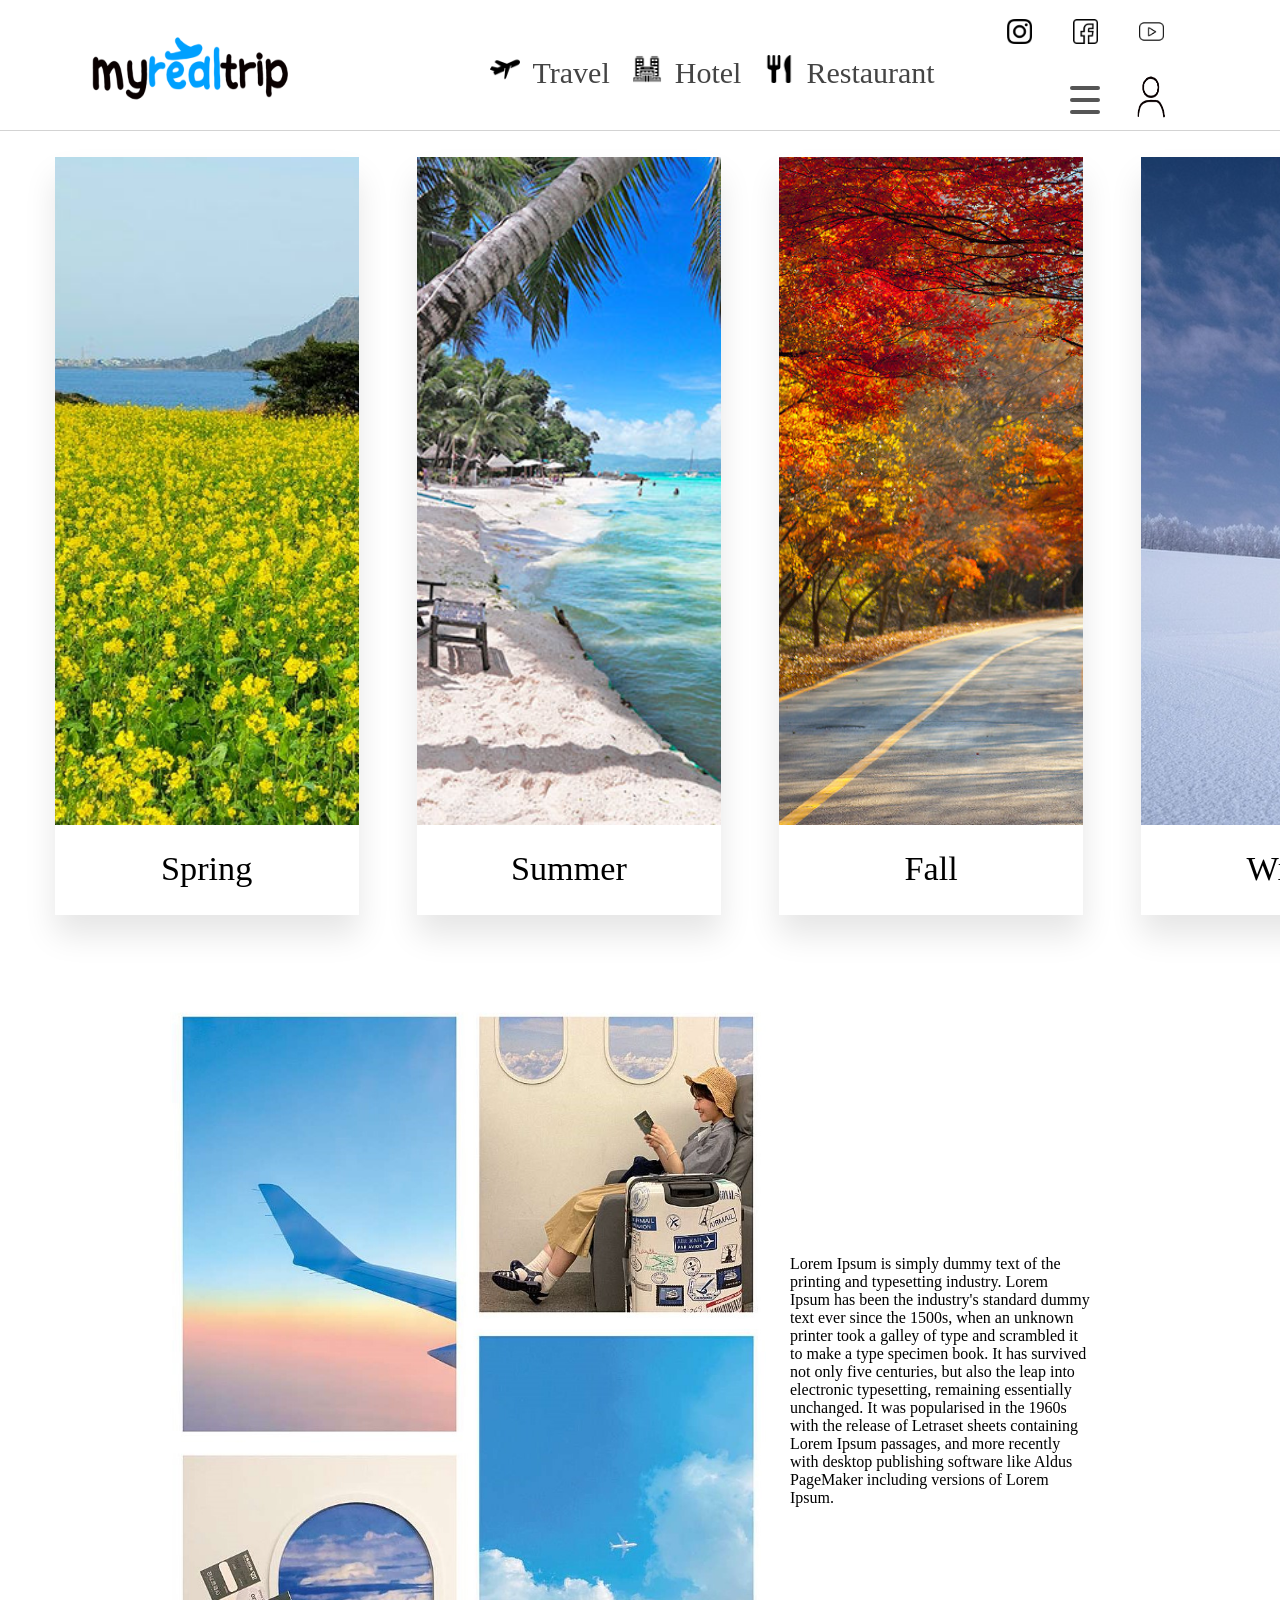
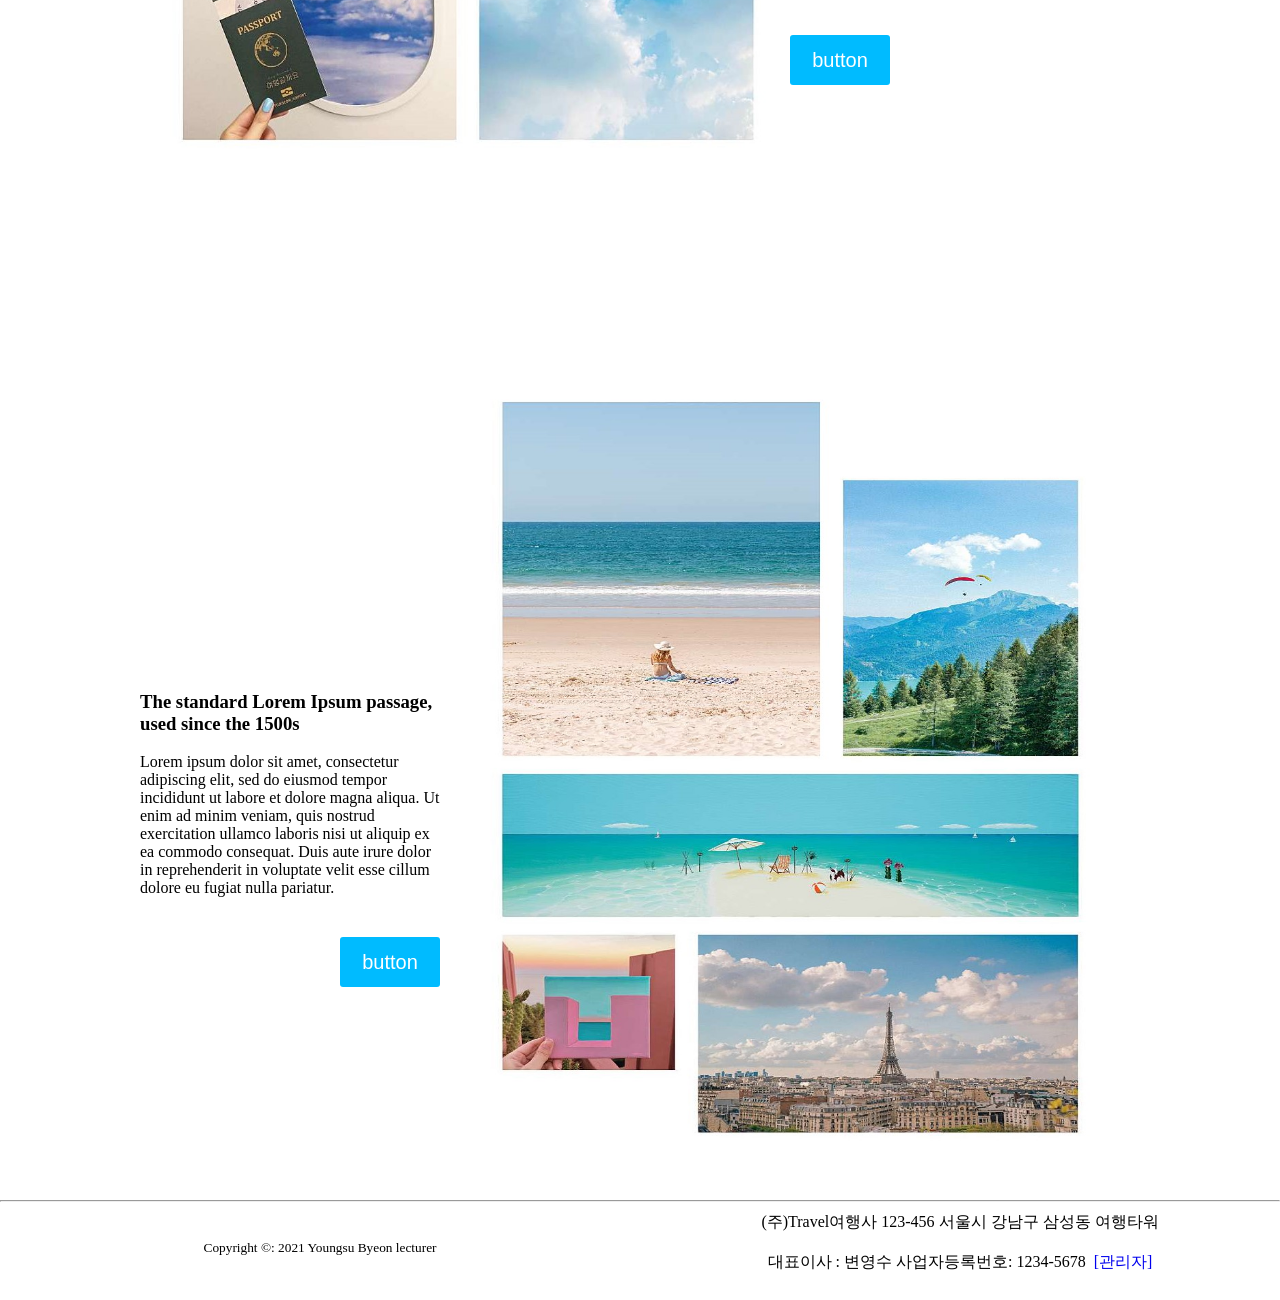
<file: 포트폴리오_집/src/main/webapp/MainPage.html>
<!DOCTYPE html>
<html>
<head>
<meta charset="UTF-8">
<title>MainPage</title>
<link rel="stylesheet" type="text/css" href="MainPageCSS/main.css" />
<link rel="stylesheet" type="text/css" href="MainPageCSS/mainPage_con.css" />
<link rel="stylesheet" type="text/css" href="HeaderCSS/head.css" />

<script type="text/javascript" src="HeaderJS/jquery-1.8.1.min.js"></script>
<script src="http://code.jquery.com/jquery-1.8.3.min.js"></script>
<script type="text/javascript" src="HeaderJS/respond.src.js"></script>
<script type="text/javascript" src="HeaderJS/jquery.js"></script>
<script type="text/javascript" src="HeaderJS/head.js"></script>

<style type="text/css">

	.foot { width: 100%; height: 100px; text-align: center; 
		position: absolute; left: 0; bottom: -2000px;}
	.footCopy { width: 50%; float:left; line-height: 90px;}	
	.footCompany {width: 50%; float: right; line-height: 40px;}	

</style>
</head>
<body>
	<input type="checkbox" id="sidebar">
	<header>
		<div class="header">
			<nav class="mainMenu">
				<a href="MainPage.html"><img alt="logo" src="images/logo_black.png" width="200px" height="80px" class="headLogoImg"></a>
				<h1 class="skip">메인메뉴</h1>
				<ul class="mainMenuList">
					<li class="dropDown">
						<a href="travelPage.jsp" class="travelIcon">
							<img alt="여행지" src="images/airplane_black.png">
							<img alt="여행지" src="images/airplane_white.png">
							<span>Travel</span>
						</a>
						<div class="dropDown_list" id="list1">
							<a href="#">서울</a>
							<a href="#">경기도</a>
							<a href="#">강원도</a>
							<a href="#">충청도</a>
							<a href="#">전라도</a>
							<a href="#">경상도</a>
						</div>
					</li>
					<li class="dropDown">
						<a href="hotelPage.jsp" class="hotelIcon">
							<img alt="숙박" src="images/hotel_black.png">
							<img alt="숙박" src="images/hotel_white.png">
							<span>Hotel</span>
						</a>
						<div class="dropDown_list" id="list2">
							<a href="#">호텔</a>
							<a href="#">펜션</a>
							<a href="#">게스트하우스</a>
							<a href="#">모텔</a>
						</div>
					</li>
					<li class="dropDown">
						<a href="restaurantPage.jsp" class="restaurantIcon">
							<img alt="음식점" src="images/restaurant_black.png">
							<img alt="음식점" src="images/restaurant_white.png">
							<span>Restaurant</span>
						</a>
						<div class="dropDown_list" id="list3">
							<a href="#">한식</a>
							<a href="#">양식</a>
							<a href="#">중식</a>
							<a href="#">일식</a>
							<a href="#">디저트</a>
						</div>
					</li>
				</ul>
				<table >
					<h1 class="skip">SNS 아이콘</h1>
					<tr class="snsImg">
						<td><a href="https://www.instagram.com">
								<img class="instagram1" alt="instagram" 
									src="images/instagram1.png"
									onmouseover="this.src='images/instagram2.png'"
									onmouseout="this.src='images/instagram1.png'">
							</a></td>
						<td><a href="https://www.facebook.com">
								<img class="facebook1" alt="facebook" 
									src="images/facebook1.png"
									onmouseover="this.src='images/facebook2.png'"
									onmouseout="this.src='images/facebook1.png'">
							</a></td>
						<td><a href="https://www.youtube.com">
								<img class="youtube1" alt="youtube" 
									src="images/youtube1.png"
									onmouseover="this.src='images/youtube2.png'"
									onmouseout="this.src='images/youtube1.png'">
							</a></td>
					</tr>
					<h1 class="skip">내정보 / 전체메뉴</h1>
					<tr class="myPage">
						<td></td>
						<td>
							<label class="headMenu">
								<span class="headMenuLine"></span>
								<span class="headMenuLine"></span>
								<span class="headMenuLine"></span>
							</label>
						</td>
						<td>
							<input type="checkbox" id="sidebar">
							<label for="sidebar"><a><img alt="내정보" src="images/사람아이콘.png"></a></label>
						</td>
					</tr>
				</table>
			</nav>
		</div>
	</header>
<!-- 로그인 창 -->
			<div class="login_sideBar">
				<div class="login">
					<div class="closeIcon">
						<legend class="skip">닫기 버튼</legend>
						<input type="checkbox" id="sidebar">
						<label for="sidebar">
							<span></span>
							<span></span>
						</label>
					</div>
					<h1><a href="MainPage.html"><img alt="메인페이지로가는 로고 이미지" src="images/logo_black.png" width="200px" height="100px"></a></h1>
					<form action="Login/login.jsp" method="post" name="loginForm" id="loginForm">
						<legend class="skip">로그인</legend>
						<p>
							<label for="loginId" class="skip">아이디</label>
							<input id="loginId" name="user_id" type="text" placeholder="아이디">
						</p>
						<p>
							<label for="loginPw" class="skip">비밀번호</label>
							<input id="loginPw" name="user_pw" type="password" placeholder="비밀번호">
						</p>
						<ul>
							<li><label class="remember"><input type="checkbox" name="idsave" value="saveOk">아이디 저장</label></li>
							<li><input type="submit" name="submit" value="로그인" onclick="sendit()">
						</ul>
					</form>
					<div class="login-help">
						<input type="checkbox" id="popup">
						<label for="popup"><a><span>아이디 / 비밀번호 찾기</span></a></label>
						<div>
							<label for="popup"></label>
						</div>
					</div>
					<div class="join_membership">
						<input type="checkbox" id="join_member">
						<label for="join_member"><a href="#"><span>회원가입</span></a></label>
					</div>
				</div>
			</div>
			<label for="sidebar" class="background"></label>
		
<!-- 아이디 / 비밀번호 찾기 팝업창 -->
		<div class="Login_Help_Page">
			<legend class="skip">닫기 버튼</legend>
			<div class="loginCloseIcon">
				<input type="checkbox" id="loginClose">
				<label for="popup">
					<span></span>
					<span></span>
				</label>
			</div>
			<a href="MainPage.html"><img src="images/logo_black.png" width="200" height="100"></a>
			<ul class="tab_title">
				<li class="on">아이디 찾기</li>
				<li>비밀번호 찾기</li>
			</ul>
			<div class="tab_cont">
				<div class="on">
					<h3>아이디 찾기</h3>
					<p>가입시 입력하신 이메일을 통해 찾을 수 있습니다.</p>
					<form action="#" method="post" name="findId" id="findId">	
						<table class="type1">
							<tr>
							 	<th><input type="text" name="name" placeholder="이름"></th>
							</tr>
							<tr>
								<th><input type="text" name="email" placeholder="이메일"></th>
							</tr>
							<tr>
								<th><input class="btn" value="찾기" type="button" onclick="openFindId()"></th>
							</tr>
						
						</table>
					</form>
				</div>
				<div>
					<h3>비밀번호 찾기</h3>
					<p>이름, 가입한 아이디, 이메일을 통해 찾으실 수 있습니다.</p>
					<form action="#" method="post" name="findPw" id="findPw">
						<table class="type2">
							<tr>
								<th><input type="text" name="id" placeholder="아이디"></th>
							</tr>
							<tr>
							 	<th><input type="text" name="name" placeholder="이름"></th>
							</tr>
							<tr>
								<th><input type="text" name="email" placeholder="이메일"></th>
							</tr>
							<tr>
								<th><input class="btn" type="button" value="찾기" onclick="openFindPw()"></th>
							</tr>
						</table>
					</form>
				</div>
			</div>
		</div>
		
		
<!-- 회원가입 팝업 창 -->
		<div class="joinPage">
			<legend class="skip">닫기버튼</legend>
			<div class="joinPage_closeIcon">
				<input type="checkbox" id="joinPageClose">
				<label for="join_member">
					<span></span>
					<span></span>
				</label>
			</div>
			<a href="MainPage.html"><img alt="메인페이지로 가는 로고이미지" src="images/logo_black.png"></a>
			<form action="Register/register.jsp" method="post" name="joinForm" id="registerForm" onsubmit="return checkValue()">
				<p>
					<label for="joinId"	class="skip">아이디</label>
					<input id="joinId" type="text" placeholder="아이디" name="id" onkeydown="inputIdChk()">
					<a href="#"><input id="joinId_check" type="button" value="중복확인" onclick="openIdChk()" target="_blank"></a>
					<input type="hidden" name="idDuplication" value="idUncheck">
				</p>
				<p>
					<label for="joinPw" class="skip">비밀번호</label>
					<input id="joinPw" type="password" placeholder="비밀번호" onchange="check_pw()" name="pw">
				</p>
				<p>
					<label for="joinPw" class="skip">비밀번호 재확인</label>
					<input id="joinPw2" type="password" placeholder="비밀번호 재확인" onchange="check_pw()" name="pw2">
					<br>&nbsp;<span id="check"></span>
				</p>
				<p>
					<label for="joinName" class="skip">이름</label>
					<input id="joinName" type="text" placeholder="이름" name="name">
				</p>
				<p>
					<label for="joinBirth" class="skip">생년월일</label>
					<input id="joinYear" type="text" placeholder="생년(4자)" maxlength="4" name="year">
					<label for="user_Month" class="skip">생월</label>
					<select id="joinMonth" name="month">
						<option value="00">월</option>
						<option value="01">1</option>
						<option value="02">2</option>
						<option value="03">3</option>
						<option value="04">4</option>
						<option value="05">5</option>
						<option value="06">6</option>
						<option value="07">7</option>
						<option value="08">8</option>
						<option value="09">9</option>
						<option value="10">10</option>
						<option value="11">11</option>
						<option value="12">12</option>
					</select>
					<label for="joinDay" class="skip">생일</label>
					<input id="joinDay" type="text" placeholder="일" maxlength="2" name="day">
				</p>
				<p class="joinGender_box">
					<label for="joinGender">성별</label>
					<input type="radio" name="gender" id="joinGender_male" value="남"><label for="joinGender_male">남</label>
					<input type="radio" name="gender" id="joinGender_female" value="여"><label for="joinGender_female">여</label>
				</p>
				<p>
					<label for="joinEmail" class="skip">이메일</label>
					<input id="joinEmail" type="text" placeholder="본인 확인 이메일" name="email">
				</p>
				<p>
					<label for="joinPhone" class="skip">휴대폰 번호</label>
					<input id="joinPhone" type="text" placeholder="전화번호 입력 '-'제외" maxlength="11" name="phone">
					<input id="joinPhone_codeGet" type="button" value="인증번호 받기">
					<input id="joinPhone_codeEnter" type="text" placeholder="인증번호를 입력하세요">
				</p>
				<p>
					<label for="joinBtn" class="skip">가입하기</label>
					<input id="joinBtn" type="submit" value="가입하기">
				</p>
			</form>
		</div>

		
<!-- 전체 메뉴 영역 -->
	<section>
		<div class="allMenu">
			<nav id="allMenu_box">
				<div class="searchAera">
					<table> 
						<tr>
							<th id="searchIcon">
								<div class="search">
									<form action="" autocomplete="on">
										<input id="search" name="search" type="text" placeholder="검색어를 입력해 주세요">
										<input id="search_submit" value="Rechercher" type="submit">
									</form>
								</div>
							</th>
							<th>
								<div class="popular_search">
									<ul class="rank-list">
						             	<li>인기 검색어</li>
						                <li><a href="#">1 순위</a></li>
						                <li><a href="#">2 순위</a></li>
						                <li><a href="#">3 순위</a></li>
						                <li><a href="#">4 순위</a></li>
						                <li><a href="#">5 순위</a></li>
						                <li><a href="#">6 순위</a></li>
						                <li><a href="#">7 순위</a></li>
						                <li><a href="#">8 순위</a></li>
						                <li><a href="#">9 순위</a></li>
						                <li><a href="#">10 순위</a></li>
						        	</ul>
					            </div>
							</th>

	
<script type="text/javascript">

$(document).ready(function(){
	var height =  $(".popular_search").height();
	var num = $(".rank-list li").length;
	var max = height * num;
	var move = 0;
	function noticeRolling(){
		move += height;
		$(".rank-list").animate({"top":-move},600,function(){
			if( move >= max ){
				$(this).css("top",0);
				move = 0;
			};
		});
	};
	noticeRollingOff = setInterval(noticeRolling,2000);
});		
        
</script>

							<th class="allMenu_close">
								<input type="checkbox" id="allMenu_close">
									<label>
										<span></span>
										<span></span>
									</label>
							</th>
						</tr>
					</table>
				</div>
				<h1 class='skip'>전체메뉴</h1>
				<ul class="allMenu_list">
					<li><a href="travelPage.jsp" id="allMenu_nav">Travel</a>
						<ul class="">
							<li id="travel_seoul"><a href="#">서울</a></li>
							<li id="travel_gyeonggi"><a href="#">경기도</a></li>
							<li id="travel_gangwon"><a href="#">강원도</a></li>
							<li id="travel_chungcheong"><a href="#">충청도</a></li>
							<li id="travel_jeolla"><a href="#">전라도</a></li>
							<li id="travel_gyeongsang"><a href="#">경상도</a></li>
						</ul>
					</li>
					<li><a href="hotelPage.jsp" id="allMenu_nav">Hotel</a>
						<ul>
							<li id="travel_hotel"><a href="#">호텔</a></li>
							<li id="travel_pension"><a href="#">펜션</a></li>
							<li id="travel_guestHouse"><a href="#">게스트하우스</a></li>
							<li id="travel_motel"><a href="#">모텔</a></li>
						</ul>
					</li>
					<li><a href="restaurantPage.jsp" id="allMenu_nav">Restaurant</a>
						<ul>
							<li id="travel_korean"><a href="#">한식</a></li>
							<li id="travel_western"><a href="#">양식</a></li>
							<li id="travel_chinese"><a href="#">중식</a></li>
							<li id="travel_japanese"><a href="#">일식</a></li>
							<li id="travel_dessert"><a href="#">디저트</a></li>
						</ul>
					</li>
					<li><a href="ex.html" id="allMenu_nav">Information</a>	
						<ul>
							<li id="information_transportation"><a href="#">대중교통</a></li>
							<li id="information_picture"><a href="#">관광사진</a></li>
							<li id="information_promotionVideo"><a href="#">홍보영상</a></li>
							<li id="information_notice"><a href="#">공지사항</a></li>
						</ul>
					</li>	
				</ul>
				
				<div class="menuRecommend">
					빨간색에서
				</div>
				<div class="allMenu_ListCon">
					<div class="allMenu_List travel_seoul" id="allMenu_list">
						서울 추천 컨텐츠
					</div>
					<div class="allMenu_List travel_gyeonggi" id="allMenu_list">
						경기도 추천 컨텐츠
					</div>
					<div class="allMenu_List travel_gangwon" id="allMenu_list">
						강원도 추천 컨텐츠
					</div>
					<div class="allMenu_List travel_chungcheong" id="allMenu_list">
						충청도 추천 컨텐츠
					</div>
					<div class="allMenu_List travel_jeolla" id="allMenu_list">
						전라도 추천 컨텐츠
					</div>
					<div class="allMenu_List travel_gyeongsang" id="allMenu_list">
						경상도 추천 컨텐츠
					</div>
					<div class="allMenu_List hotel_hotel" id="allMenu_list">
						호텔 추천 컨텐츠
					</div>
					<div class="allMenu_List hotel_pension" id="allMenu_list">
						펜션 추천 컨텐츠
					</div>
					<div class="allMenu_List hotel_guestHouse" id="allMenu_list">
						게스트하우스 추천 컨텐츠
					</div>
					<div class="allMenu_List hotel_motel" id="allMenu_list">
						모텔추천 컨텐츠
					</div>
					<div class="allMenu_List restaurant_korean" id="allMenu_list">
						한식 추천 컨텐츠
					</div>
					<div class="allMenu_List restaurant_western" id="allMenu_list">
						양식 추천 컨텐츠
					</div>
					<div class="allMenu_List restaurant_chinese" id="allMenu_list">
						중식 추천 컨텐츠
					</div>
					<div class="allMenu_List restaurant_japanese" id="allMenu_list">
						일식 추천 컨텐츠
					</div>
					<div class="allMenu_List restaurant_dessert" id="allMenu_list">
						디저트 추천 컨텐츠
					</div>
					<div class="allMenu_List information_transportation" id="allMenu_list">
						대중교통 추천 컨텐츠
					</div>
					<div class="allMenu_List information_picture" id="allMenu_list">
						관광사진 추천 컨텐츠
					</div>
					<div class="allMenu_List information_promotionVideo" id="allMenu_list">
						홍보영상 추천 컨텐츠
					</div>
					<div class="allMenu_List information_notice" id="allMenu_list">
						공지사항 추천 컨텐츠
					</div>
				</div>
			</nav>
		</div>
	</section>
	
	<div class="container1">
		<div class="box">
			<img alt="봄" src="images/spring.jpg" width="680" height="510">
			<span>Spring</span>
		</div>
		<div class="box">
			<img alt="여름" src="images/summer.jpg" width="680" height="510">
			<span>Summer</span>
		</div>
		<div class="box">
			<img alt="가을" src="images/fall.jpg" width="680" height="510">
			<span>Fall</span>
		</div>
		<div class="box">
			<img alt="겨울" src="images/winter.jpg" width="680" height="510">
			<span>Winter</span>
		</div>
	</div>
	
	<div class="travel_container">
		<div>
			<img src="images/여행사진1.jpg" width="600" height="750">
		</div>
		<div>
			<p class="firstExplain">
				Lorem Ipsum is simply dummy text of the printing and typesetting industry. 
				Lorem Ipsum has been the industry's standard dummy text ever since the 1500s, 
				when an unknown printer took a galley of type and scrambled it to make a type specimen book. 
				It has survived not only five centuries, but also the leap into electronic typesetting, remaining essentially unchanged. 
				It was popularised in the 1960s with the release of Letraset sheets containing Lorem Ipsum passages, 
				and more recently with desktop publishing software like Aldus PageMaker including versions of Lorem Ipsum.
			</p>
			<a href="#"><input type="button" value="button" id="firstExplainBtn"></a>
		</div>
	</div>
	
	<div class="hotel_container">
		<div>
			<img src="images/여행사진2.jpg" width="600px" height="750">
		</div>
		<div class="secondExplain">
			<h3>The standard Lorem Ipsum passage,<br> used since the 1500s</h3>
			<br>
			<p>
				Lorem ipsum dolor sit amet, consectetur adipiscing elit, 
				sed do eiusmod tempor incididunt ut labore et dolore magna aliqua. 
				Ut enim ad minim veniam, quis nostrud exercitation ullamco laboris nisi ut aliquip ex ea commodo consequat. 
				Duis aute irure dolor in reprehenderit in voluptate velit esse cillum dolore eu fugiat nulla pariatur.
			</p>
			<a href="#"><input type="button" value="button" id="secondExplainBtn"></a>
		</div>
	</div>
	
	<footer>
		<div class="foot">
			<hr>
			<div class="footCopy">
				<small class="copy">Copyright &copy: 2021 Youngsu Byeon lecturer </small>
			</div>
			<div class="footCompany">
				<p>(주)Travel여행사 123-456 서울시 강남구 삼성동  여행타워</p>
				<p>대표이사 : 변영수  사업자등록번호: 1234-5678&nbsp;&nbsp;<a href="AdminPage/adminLoginForm.jsp">[관리자]</a></p>
			</div>	
		</div>
	</footer>
</body>
</html>
</file>
<file: 포트폴리오_집/src/main/webapp/MainPageCSS/main.css>
@charset "utf-8";

	* {padding: 0; margin: 0 auto; }
	* a {text-decoration: none;}
	* li {list-style: none;}
	.skip, #skip {position: absolute; left: -9999px;}
</file>
<file: 포트폴리오_집/src/main/webapp/MainPageCSS/mainPage_con.css>
@charset "utf-8";


	.container1{
		display: flex; width: 1500px; padding: 2% 2%;
		box-sizing: border-box; height: 90vh;}
	.box{
		flex: 1; overflow: hidden; margin: 0 2%;
		transition: 0.5s; line-height: 0;
		box-shadow: 0 20px 30px rgba(0, 0, 0, 0.1);}
	.box > img {
	  width: 200%; height: calc(100% - 10vh);
	  object-fit: cover; transition: .5s;}
	
	.box > span {
	  font-size: 3.8vh; text-align: center; line-height: 2.6;
	  display: block; height: 10vh;}
	
	.box:hover { flex: 1 1 60%; }
	.box:hover > img {width: 100%; height: 100%;}
	
	/* 메인페이지 여행지 컨테이너*/
	.travel_container { width: 1100px; height: 950px;}
	.travel_container img{ margin-left: 80px; margin-top: 60px;	}
	.firstExplain {
		position: relative; top: -500px; left: 300px;
		width: 300px; height: 400px;
	}
	#firstExplainBtn {
		position: relative; top: -520px; left: 700px;
		width: 100px; height: 50px;
		background: #0bff;
		font-size: 20px; color: #fff;
		border: none;
		border-radius: 3px;
		cursor: pointer;
	}
	#firstExplainBtn:hover {background: #00ace6;}
		
	.hotel_container { width: 1100px; height: 950px;}
	.hotel_container img{ float: right; margin-right: 100px; margin-top: 100px;}
	.secondExplain { width: 300px; height: 500px; float: left; margin-top: 400px; margin-left: 50px;}
	#secondExplainBtn {
		float: right; margin-top:40px;
		width: 100px; height: 50px;
		background: #0bff;
		font-size: 20px; color: #fff;
		border: none;
		border-radius: 3px;
		cursor: pointer;
	}
	#secondExplainBtn:hover {background: #00ace6;}
</file>
<file: 포트폴리오_집/src/main/webapp/HeaderCSS/head.css>
@charset "utf-8";

/* 전체 헤드영역 */
		header {width: 100%; height: 130px; border-bottom: 1px solid lightgray;}
		
	/* 헤드영역 */
		.header {width: 1100px; height: 130px; z-index:90;
				position:relative; float:left; left: 50%; transform:translateX(-50%);}
		
		/* 헤드영역 로고이미지 */
		.headLogoImg {margin:30px auto; float: left;}
		
		
	/* 헤드영역 메뉴리스트 */
		.mainMenuList {position:relative; float:left; margin: 55px 0 0 190px;}
		.mainMenuList a {color: #444; }
		.mainMenuList li {display: inline; font-size: 30px; padding: 0 5px;}
		
		/* 메뉴리스트의 이미지 아이콘 */
		.mainMenuList img {width: 30px; height: 28px; padding: 0 5px;}
		
		/* 메뉴리스트 호버 효과 */
		.mainMenuList li a {position: relative;}
		
		/* 밑줄 생성 / 제거 효과 */
		.mainMenuList li a:hover:before{
			width: 100%; background: #0bff;
			border-radius: 0 0 3px 3px;
			transition: width .2s linear;}
		.mainMenuList li a:before {
			content: ''; position: absolute;
			bottom: 0px; left: 0; width: 0; height: 2px;
			border-radius: 0 0 3px 3px;
			background: #0bff; 
			transition: width .2s linear;}
			
		/* 풀업 효과 */
		/* .mainMenuList li a:after{
			content: ''; position: absolute;
		    width: 100%; height: 0px;
		    left: 0px; bottom: 0px;
		    background: #0bff;  color:white;
		    opacity: 0.3;
		    border-radius: 3px;
		    box-shadow: 2px 2px 4px #0bff;
		    transition: all .3s linear .2s;}
		.mainMenuList li a:hover:after{height: 100%;} */
		
		/* 메뉴 텍스트 호버 효과 */
		/* .mainMenuList li a:hover{
			transition: all .2s linear .6s; 
			border-radius: 3px;
			color: white; background: #0bff;} */
		
		/* 메뉴 아이콘 호버 효과 */	
		.travelIcon img:nth-child(2){
			position: absolute; 
			top: 5px; left: 0; 
			opacity: 0; transition: opacity .2s linear;}
		.travelIcon:hover img:first-child{
			opacity: 0; transition: opacity .2s linear;}
		.travelIcon:hover img:nth-child(2) {opacity: 1;}
		
		.hotelIcon img:nth-child(2){
			position: absolute; 
			top: 5px; left: 0; 
			opacity: 0; transition: opacity .2s linear;}
		.hotelIcon:hover img:first-child{
		opacity: 0; transition: opacity .2s linear;}
		.hotelIcon:hover img:nth-child(2) {opacity: 1;}
		
		.restaurantIcon img:nth-child(2){
			position: absolute; 
			top: 5px; left: 0; 
			opacity: 0; transition: opacity .2s linear;}
		.restaurantIcon:hover img:first-child{
			opacity: 0; transition: opacity .2s linear;}
		.restaurantIcon:hover img:nth-child(2) {opacity: 1;}
		
		/* 카테고리의 리스트 드롭다운 효과 */
		.dropDown_list { display: none; position: absolute; left: 40px; top: 28px;}
		#list1 {left: 20px;}
		#list2 {left: 165px;}
		#list3 {left: 285px;}
		.dropDown_list a {  
			position: relative; display: inline-block;
			font-size: 15px; color: #555;}
	
		.dropDown:hover .dropDown_list {display: inline-block;}
		
		
	/* 해드의 테이블 */
		.mainMenu table {
			float:right; width: 200px; height: 130px;
			text-align: center; margin-right: 5px;}
		.mainMenu table tr td {width: 33px; height: 58px;}
		.mainMenu table .snsImg img {width: 25px; height: 25px;}
		.mainMenu table .myPage img {width: 62px; height: 60px; 
			position: relative; left: -18px; top: -30px;}
		
		/* 메뉴버튼 */
		.headMenu {
			display: block; position: relative;
			width: 30px; height: 30px; cursor: pointer;}
		.headMenu .headMenuLine {
			display: block; cursor: pointer;
			width: 30px; height: 4px; 
			border-radius: 30px; background: #555;
			margin: 8px auto;
			/* -webkit-transition: all 0.3s ease-in-out;
  			-o-transition: all 0.3s ease-in-out; */
  			transition: all 0.3s ease-in-out;}
		.headMenu.is-active .headMenuLine:nth-child(1) {width: 10px;}
		.headMenu.is-active .headMenuLine:nth-child(2) {width: 25px;}
		.headMenu.is-active .headMenuLine:nth-child(3) {width: 18px;}
		.headMenu.is-active .headMenuLine{transform: rotate(-30deg);}
		
		
		
	/* 로그인창 전체 영역 */
		.login_sideBar{
			position:fixed; 
			top:0; right: -500px;
			width: 500px; height: 100%;
			/* background: #00c3ff; */
			background-image: url("../images/cloud.gif");
			background-size: cover;
			transition: all .35s; z-index: 99;
			
			}
		.background{
			position: fixed; 
			top: 0; left: 0;
			width: 100%; height: 100%;
			background: rgba(0, 0, 0, 0.8);
			transition: all .35s;
			opacity: 0; visibility: hidden;
			z-index: 98;}
		
		/* 로그인창 배경 */
		.login{
			position: absolute; 
			left:50%; top: 50%;
			width: 350px; height: 500px;
			background: #fff; 
			transform:translate(-50%, -50%);}
		
		/* 로고 */
		.login img{
			position: absolute; 
			left: 50%; top: 30%;
			transform:translate(-50%, -70%);}
		
		/* 닫기버튼 */
		#sidebar {display: none;}
		#sidebar + label {
			position: relative; display: block; float:right; 
			top: 15px; right: 15px;
			width: 30px; height: 30px; 
			cursor: pointer;}
		#sidebar + label span {
			position: absolute; display: block; 
			width: 100%; height: 5px; 
			border-radius: 30px; background: black;}
		#sidebar + label span:nth-child(1) {top:50%; transform:translateY(-50%) rotate(45deg);}
		#sidebar + label span:nth-child(2)	{top:50%; transform:translateY(-50%) rotate(-45deg);}
		
		/* 로그인 폼 */
		.login form {
			position: absolute; left: 50%; top: 40%;
			transform:translate(-49%, 10%);}
		
		/* .login input[type=text], input[type=password]{
			width: 200px; height: 30px;
			margin-bottom: 15px; padding-left: 5px} */
		#loginId{
			width: 200px; height: 30px;
			margin-bottom: 15px; padding-left: 5px}
		#loginPw{
			width: 190px; height: 30px;
			margin-bottom: 15px; padding-left: 5px}
			
		.login input[type=checkbox] {margin: 0 5px;}
		
		.login input[type=submit] {
			position:relative; float: right; top: -20px;
			color: #fff; background: #0bff; 
			width: 60px; margin-right: 5px;}
		
		/* 아이디 / 비밀번호 찾기 효과 */
		#popup {display: none;} /* 체크 박스를 안보이게 */
		.login-help{
			position: absolute; 
			left: 40%; top: 70%;
			width: 180px; height: 22px;
			transform:translate(-30%, 20%);
			padding: 2px; text-align: center;}
		.login-help label {cursor: pointer;}
		
		/* 가상의 line 생성 */
		.login-help a::before {		/* top line 설정 */
			content: '';
			position: absolute;
			top: 0; left: 0;
			width: 0%; height: 2px;}
			
		.login-help a::after {		/* right line 설정 */
			content: '';
			position: absolute;
			top: 0; right: 0;
			width: 2px; height: 0%;}
			
		.login-help a>span::before {	/* bottom line 설정 */
			content: '';
			position: absolute;
			bottom: 0; right: 0;
			width: 0%; height: 2px;}
			
		.login-help a>span::after {	/* left line 설정 */
			content: '';
			position: absolute;
			bottom: 0; left: 0;
			width: 2px; height: 0%;}
		
		/* line 보여주기 / 사라지기 설정 */
		.login-help a:hover::before{	/* top line */
			width: 100%; background: #0bff;
			transition: width .2s linear;}
		.login-help a::before{
			background: #0bff;
			transition: width .2s linear .6s;}
			
		.login-help a:hover::after{		/* right line */
			height: 100%; background: #0bff;
			transition: height .2s linear .2s;}
		.login-help a::after{
			background: #0bff;
			transition: height .2s linear .4s;}
		
		.login-help a:hover>span::before{		/* bottom line */
			width: 100%; background: #0bff;
			transition: width .2s linear .4s;}
		.login-help a>span::before{
			background: #0bff;
			transition: width .2s linear .2s;}
		
		.login-help a:hover>span::after{	/* left line */
			height: 100%; background: #0bff;
			transition: height .2s linear .6s;}
		.login-help a>span::after{
			background: #0bff;
			transition: height .2s linear;}
		
		/* box-shadow / 글자색 변경 */
		.login-help:hover{
			transition: all 0.4s linear 1s; 
			background: #0bff; color: white;
			box-shadow: 2px 2px 4px #0bff;}
		
		
		/* 아이디 / 비밀번호 찾기 창 영역 */
		.Login_Help_Page {
			position: fixed; left: 50%; top: 50%;
			width: 405px; height: 600px;
			text-align:center;
			transform:translate(-50%, -50%);
			padding: 60px 60px 60px;
			z-index: 100; background: #fff;}
	
		/* 메인페이지 링크 로고 */
		.Login_Help_Page img {width: 200px; height: 100px;}
		
		/* 아이디 비밀번호 탭 메뉴 */
		.tab_title { 
			display: flex; padding: 0; margin: 0; height: 60px;
			list-style: none; cursor: pointer;
			border-bottom: 1px solid #0bff;}
		.tab_title li  {
			display:block; height: 59px; flex: 1;
			border:1px solid #ddd; border-left: none; border-bottom: none; 
			font-size: 20px; color: #505050; text-align: center; line-height: 59px;}
		.tab_title li:first-child  {border-left: 1px solid #ddd;}
		.tab_title li.on {
			position: relative; height: 58px;
			border-color: #0bff; border-top-width: 2px; 
			border-bottom: 1px solid #fff; line-height: 57px;}
		.tab_title li.on:before {
			content: ""; position: absolute;
			left: -1px; top: -2px; width: 1px; height: 100%;
			background: #0bff; border-top: 2px solid #0bff;}
		
		/* 아이디 비밀번호 찾기 텍스트 영역*/
		.tab_cont {padding: 30px 0; border-bottom: 1px solid #444; height: 350px;}
		.tab_cont p {padding: 0 0 30px; border-bottom: 3px solid #444;}
		
		/* 아이디 이름 이메일 영역 테이블 */
		.tab_cont table {margin: 30px auto; width: 250px; height: 100px; }
		/* 텍스트창 영역 */
		.tab_cont input[type=text] {width: 284px; height: 35px; padding: 0 10px;
									box-shadow: 0 14px 30px rgba(0,0,0,0.15); border: none;}
		/* 찾기 버튼 */
		.tab_cont table .btn {width: 308px; height: 35px; background: #0bff; color: #fff; border: none;
								cursor: pointer; box-shadow: 0 14px 30px rgba(0,0,0,0.15);}
		.tab_cont th {padding: 0 0 20px;}
		
		.tab_cont div {display: none;}
		.tab_cont div.on {display: block;}
		
		
		
		/* 회원가입 효과 */
		.join_membership{ 
			position: absolute; left: 50%; top: 80%;
			width: 70px; height: 23px; text-align: center;
			transform:translate(-50%, -40%);
		}
		#join_member {display: none;} /* 회원가입 체크박스 안보이게 */
		.join_membership a {color: black;}
		
		.join_membership a::before {		/* topline 설정 */
			content: '';
			position: absolute;
			top: 0; left: 0;
			width: 0%; height: 2px;}
			
		.join_membership a::after {		/* rightline 설정 */
			content: '';
			position: absolute;
			bottom:0; right: 0;
			width: 2px; height: 0%;}
			
		.join_membership a>span::before {	/* bottomline 설정 */
			content: '';
			position: absolute;
			bottom: 0; right: 0;
			width: 0; height: 2px;}
			
		.join_membership a>span::after {	/* leftline 설정 */
			content: '';
			position: absolute;
			top: 0; left: 0;
			width: 2px; height: 0;}
			
		.join_membership a:hover::before{		/* top line */
			width: 15%; background: #0bff;
			transition: width .2s linear;}
		.join_membership a::before{
			background: #0bff; transition: width .2s linear;}
			
		.join_membership a:hover>span::before{		/* bottom line */
			width: 15%; background: #0bff;
			transition: width .2s linear;}
		.join_membership a>span::before{
			background: #0bff; transition: width .2s linear;}
		
		.join_membership a:hover::after{		/* right line */
			height: 40%; background: #0bff;
			transition: height .2s linear;}
		.join_membership a::after{
			background: #0bff; transition: height .2s linear;} 
		
		.join_membership a:hover>span::after{	/* left line */
			height: 40%; background: #0bff;
			transition: height .2s linear;}
		.join_membership a>span::after{
			background: #0bff; transition: height .2s linear;}
		
		/* 회원가입 창 전체 영역 */
		.joinPage {
			position: fixed; z-index:100;
			left: 50%; top: 50%;
			width: 400px; height: 700px;
			text-align: center;
			padding: 50px 50px 50px;
			background: #fff;
			transform: translate(-50%, -50%);}
		
		/* 회원가입 창 닫기 버튼 */
		#joinPageClose { display: none;}
		#joinPageClose + label {
			position: relative; display: block; float:right; 
			top: 0px; right: 0px;
			width: 30px; height: 30px; 
			cursor: pointer;}
		#joinPageClose + label span {
			position: absolute; display: block; 
			width: 100%; height: 5px; 
			border-radius: 30px; background: black;}
		#joinPageClose + label span:nth-child(1) {top:50%; transform:translateY(-50%) rotate(45deg);}
		#joinPageClose + label span:nth-child(2) {top:50%; transform:translateY(-50%) rotate(-45deg);}
		
		/* 회원가입 창 링크 로고 */
		.joinPage img { width: 200px; height: 100px; margin-bottom: 20px;}
		
		/* 회원가입 창의 텍스트 영역 */
		.joinPage input[type=text], input[type=password] { 
			width: 280px; height: 35px; 
			padding: 0 10px; margin-bottom:20px;}
									
		/* 아이디 텍스트  */
		#joinId { width: 200px;}
		/* 아이디 중복확인 버튼 */
		#joinId_check {
			width: 75px; height:37px; margin: 0 2px;
			background: #0bff; color: #fff; border-radius: 3px;}
		
		/* 생년월일 */
		#joinYear {width: 80px;}
		#joinMonth {width: 85px; height: 39px;}
		#joinDay {width: 80px;}
		
		/* 성별 라디오 타입 */
		.joinGender_box {position: relative; left: -80px; margin-bottom: 20px;}
		.joinGender_box label {margin-right: 10px;}
		.joinGender_box input {margin-right: 5px; display: none;}
		.joinGender_box input + label:before {
			content: ''; display: inline-block; width: 13px; height: 13px;
			border: 1px solid #ddd; margin: 0 10px 0 0; background: #f4f4f4;
			vertical-align: middle; box-sizing: border-box; transition: all 0.3s;}
		.joinGender_box input:checked + label:before { border: 5px solid #666;}
		
		/* 전화번호 입력 */
		#joinPhone { width: 168px; margin-right: 5px;}
		#joinPhone_codeGet { 
			width: 100px; height: 37px; background: #0bff; color: #fff; border-radius: 3px;}
		
		/* 가입하기 버튼 */
		#joinBtn { width: 305px; height: 37px; background: #0bff; color: #fff; border-radius: 3px;}
		
			
			
		/* 로그인창 사이드바 열림 / 닫힘 효과 */
		input#sidebar {display: none;}
		input#sidebar:checked ~ .login_sideBar{right: 0;}
		input#sidebar:checked ~ .background {opacity: 1; visibility: visible;}
		
		/* 닫기 버튼 */
		#loginClose {display: none;}
		#loginClose + label {
			position: relative; display: block; float:right; 
			top: 0px; right: 0px;
			width: 30px; height: 30px; 
			cursor: pointer;}
		#loginClose + label span {
			position: absolute; display: block; 
			width: 100%; height: 5px; 
			border-radius: 30px; background: black;}
		#loginClose + label span:nth-child(1) {top:50%; transform:translateY(-50%) rotate(45deg);}
		#loginClose + label span:nth-child(2) {top:50%; transform:translateY(-50%) rotate(-45deg);}
	
		
		
	/* 전체메뉴  영역*/
		#allMenu_box {
			position:fixed; width: 900px; height: 750px; padding:15px 30px; 
			left:50%; transform:translateX(-50%); border-radius:10px;
			border:4px solid #00bfff; background: #fff; z-index: 5;}
			
		/* 검색 영역 */
		.searchAera {
			position: relative; width: 100%; height: 80px;}
		.searchAera table {
			width: 100%; height: 100%}
		
		/* 검색 아이콘 */
		#searchIcon {width: 70%;}
		.search {
			position: relative; float:right;
			display: inline-block;
			width: 100px; height: 60px;}
		#search {
		 	position: absolute;
			display: inline-block;
			width:0; height: 53px;
			font-size: 20px; font-weight: 10px;
			top: 0; right: 0;
			border: none; outline: none;
			color: #555; background: none;
			padding: 3px 60px 3px 15px;
			z-index: 3; cursor: pointer;
			transition: width .4s cubic-bezier(0.000, 0.795, 0.000, 1.000);}
		#search:focus:hover {border-bottom: 1px solid #BBB;}
		#search:focus {
			width: 500px;
		  	z-index: 1; cursor: text;
		  	border-bottom: 1px solid #BBB;}
		#search_submit { background:yellow;
		  	position: absolute; float: right;
		  	display: inline-block;
		  	height: 64px; width: 63px;
		  	top: 0; right: 0;
		  	border: none; cursor: pointer; 
		  	z-index: 2; text-indent: -10000px;
		  	background: url("../images/search.png") center center no-repeat;
		  	opacity: 0.4; transition: opacity .4s ease;}
		#search_submit:hover {opacity: 0.8;}
		
		/* 인기검색어 영역 */
		.popular_search{width:180px; height:50px; overflow:hidden;}
		.rank-list{position:relative; width:100%; font-size: 20px;}
		.rank-list li{width:100%; line-height:50px; top:50%; transform:translateY(-50%);}
		
		/* 전체메뉴 닫기버튼 */
		#allMenu_close {display: none;}
		#allMenu_close + label {
			position: relative; display: block; 
			width: 30px; height: 30px; 
			cursor: pointer;}
		#allMenu_close + label span {
			position: absolute; display: block; 
			width: 100%; height: 5px; 
			border-radius: 30px; background: black;}
		#allMenu_close + label span:nth-child(1) {top:50%; transform:translateY(-50%) rotate(45deg);}
		#allMenu_close + label span:nth-child(2) {top:50%; transform:translateY(-50%) rotate(-45deg);}
		
		/* 전체 메뉴 리스트 */
		#allMenu_box ul { width:100%; margin-top: 20px;}
		
		
		/* 전체메뉴 박스안에있는 ul요소들의 글꼴과 크기,위치,밑줄등을 설정한다. */
		#allMenu_box ul li { float:left; width:140px; padding:0 40px;}
		#allMenu_box ul li ul { width:100px;}
		#allMenu_box ul li ul li { padding:8px 0; width:100%;}
		#allMenu_box ul li ul li a { position: relative; font-size: 16px; font-weight: bold; color:#aaa;}
		#allMenu_box ul li ul li a:hover {color: #555;}
		
		/* 전체메뉴 박스의 카테고리들의 밑줄 효과 */
		#allMenu_nav {position: relative; font-size: 25px; font-weight: bold; color: #555;}
		#allMenu_nav:before, 
		#allMenu_nav:after {
			position: absolute;
		    content: ""; 
		    width: 100%; height: 2px;
		    left: 0px; opacity: 0;
		    background: black;
		    transition: all 0.3s;}
		#allMenu_nav:before {top: 0px; transform: translateY(10px);}
		#allMenu_nav:after {bottom: 0px; transform:translateY(-10px);}
		#allMenu_nav:hover:before, 
		#allMenu_nav:hover:after { opacity: 1; transform:translateY(0px);}
		
		/* 전체메뉴 박스안에 있는 리스트들의 밑줄 효과 */
		.allMenu_list li ul li a:before {
			content: ''; position: absolute;
			bottom: -2px; left: 0; width: 0; height: 2px;
			background: #aaa;
			transition: width .2s linear .1s;}
		.allMenu_list li ul li a:hover:before {
			width: 100%; background: #aaa;
			transition: width .2s linear;}
		
		
		/* 전체 메뉴박스 안의 추천 컨텐츠 영역*/
		.menuRecommend{ background:red;
			position: absolute; margin-top: 290px;
			width: 93.7%; height: 350px;
			left:50%; transform:translateX(-50%);
			font-size: 100px;}
		
		/* 전체메뉴 여행카테고리 리스트들의 컨텐츠 숨김 */
		#allMenu_list {display: none;}
		
		/* 전체메뉴 여행카테고리 리스트들의 위치, 크기 설정 */
		#allMenu_list { background: blue;
			position:absolute; margin-top:290px; 
			width: 93.7%; height: 350px;
			font-size: 100px;}
</file>
